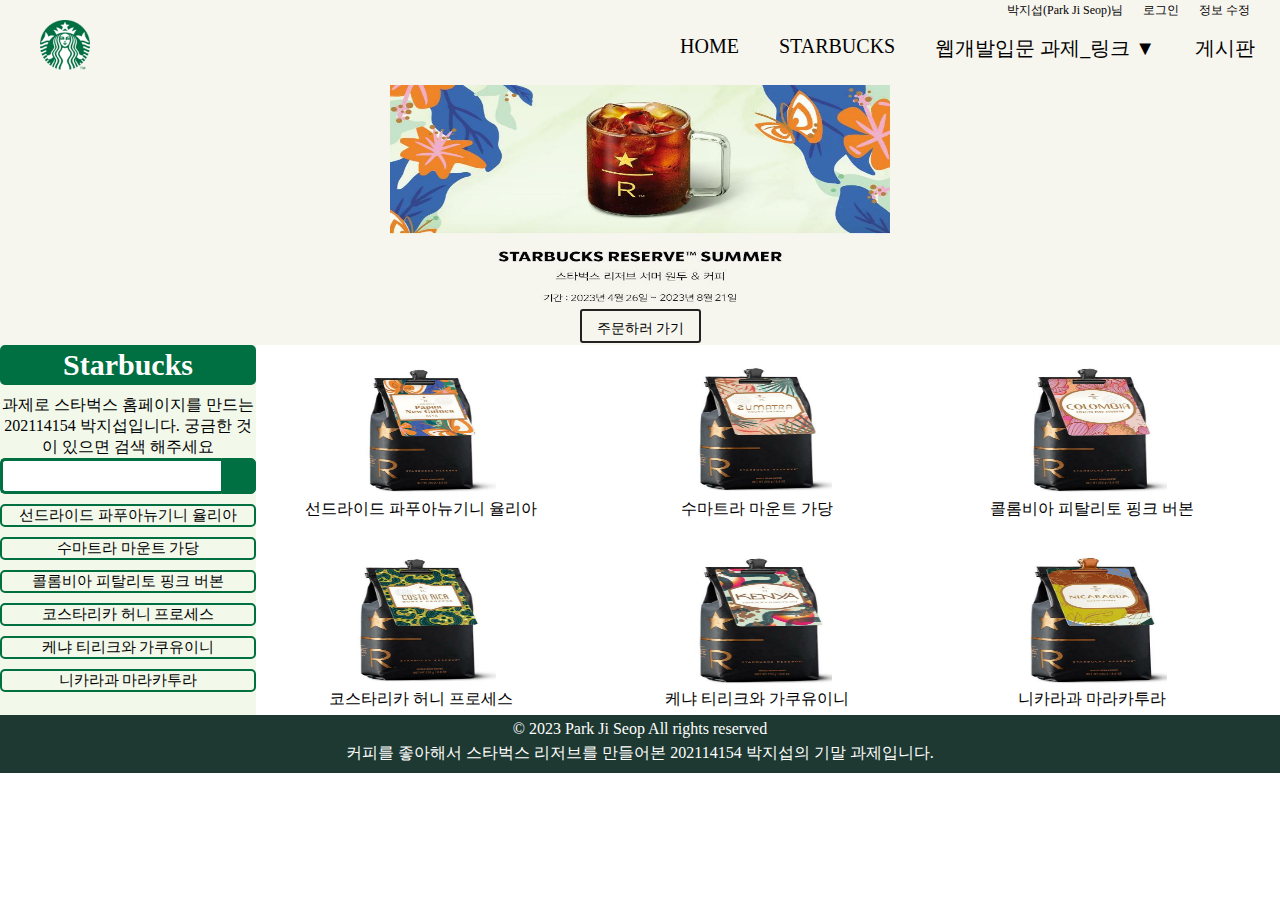
<file: finals/index.html>
<!DOCTYPE html>
<html lang="ko">
  <head>
    <meta charset="UTF-8">
    <meta name="viewport" content="width=device-width, initial-scale=1.0">
    <title>박지섭 과제</title>
    <link href="./css/style.css" rel="stylesheet" type="text/css">
    <link rel="stylesheet" href="https://use.fontawesome.com/releases/v5.15.4/css/all.css" integrity="sha384-DyZ88mC6Up2uqS4h/KRgHuoeGwBcD4Ng9SiP4dIRy0EXTlnuz47vAwmeGwVChigm" crossorigin="anonymous"/>
  </head>
  <body>
    <!-- 헤더 -->
    <header>
      <div class="container">
        <div class="container-inner">
          <a href="./index.html"><img class="head-logo" src="img/logo.png"></a>
            <nav class="head-menu-top">
              <ul class="top-btn">     
                <li><a href="#">박지섭(Park Ji Seop)님</a></li>
                <li><a href="./others/login.html" target="_blank">로그인</a></li>
                <li><a href="#">정보 수정</a></li>
              </ul>
            </nav>
        </div>
        <div class="container-sub">
          <nav class="head-menu-sub">
            <ul class="sub-btn">
              <li><a href="./index.html">Home</a></li>
              <li><a href="https://www.starbucks.co.kr/index.do" target="_blank">Starbucks</a></li>
              <li class="select"><a href="#">웹개발입문 과제_링크 <b>▼</b></a>
                <ul class="work_menu">
                  <li><a href="./others/3weekwork/proj1.html" target="_blank">1번</a></li>
                  <li><a href="./others/4weekwork/proj1.html" target="_blank">2번</a></li>
                  <li><a href="./others/5weekwork/proj1.html" target="_blank">3번</a></li>
                  <li><a href="./others/6weekwork/proj1.html" target="_blank">4번</a></li>
                  <li><a href="./others/9weekwork/proj9-3.html" target="_blank">5번</a></li>
                </ul>
              </li>
              <li><a href="#">게시판</a></li>
            </ul>
          </nav>
        </div>
      </div>
    </header>
    <div class="img-click">
      <div class="container">
        <ul class="image-btn">
          <img src="./img/Reserve.jpg" alt="리저브 주문서" class="reserve">
          <a href="./others/order.html" target="_blank" class="reserve-btn"> 주문하러 가기</a>
        </ul>
      </div>
    </div>
    <!-- 메인 : 사이드바 & 보드(리스트 창) -->
    <div class="main">
      <div class="container">
        <div class="aside">
          <h3 class="side-title"> Starbucks </h3>
            <p>과제로 스타벅스 홈페이지를 만드는 202114154 박지섭입니다. 궁금한 것이 있으면 검색 해주세요</p>
            <div class="search">
              <input type="text" class="searchTerm">
              <button type="submit" class="searchButton"><i class="fa fa-search"></i></button>
            </div>
          <div class="side-menu">
            <ul class="side-btn">
              <li><a href="#">선드라이드 파푸아뉴기니 율리아</a></li>
              <li><a href="#">수마트라 마운트 가당</a></li>
              <li><a href="#">콜롬비아 피탈리토 핑크 버본</a></li>
              <li><a href="#">코스타리카 허니 프로세스</a></li>
              <li><a href="#">케냐 티리크와 가쿠유이니</a></li>
              <li><a href="#">니카라과 마라카투라</a></li>
            </ul>
          </div>
        </div>
        <section class="board">
          <div class="container">
            <article class="items">
              <div class="card-img">
                  <img src="./img/선드라이드 파푸아뉴기니 율리아.jpg" alt="선드라이드 파푸아뉴기니 율리아" class="coffee">
              </div>
              <p class="coffee-name">선드라이드 파푸아뉴기니 율리아</p>
            </article>
            <article class="items">
              <div class="card-img">
                  <img src="./img/수마트라 마운트 가당.jpg" alt="수마트라 마운트 가당" class="coffee">
              </div>
              <p class="coffee-name">수마트라 마운트 가당</p>
            </article>
            <article class="items">
              <div class="card-img">
                  <img src="./img/콜롬비아 피탈리토 핑크 버본.jpg" alt="콜롬비아 피탈리토 핑크 버본" class="coffee">
              </div>
              <p class="coffee-name">콜롬비아 피탈리토 핑크 버본</p>
            </article>
            <article class="items">
              <div class="card-img">
                  <img src="./img/코스타리카 허니 프로세스.jpg" alt="코스타리카 허니 프로세스" class="coffee">
              </div>
              <p class="coffee-name">코스타리카 허니 프로세스</p>
            </article>
            <article class="items">
              <div class="card-img">
                  <img src="./img/케냐 티리크와 가쿠유이니.jpg" alt="케냐 티리크와 가쿠유이니" class="coffee">
              </div>
              <p class="coffee-name">케냐 티리크와 가쿠유이니</p>
            </article>
            <article class="items">
              <div class="card-img">
                  <img src="./img/니카라과 마라카투라.jpg" alt="니카라과 마라카투라" class="coffee">
              </div>
              <p class="coffee-name">니카라과 마라카투라</p>
            </article>
          </div>
        </section>
      </div>
    </div>
    <footer class="ft">
      <div class="container">
        <p>&copy; 2023 Park Ji Seop All rights reserved</p>
        <p>커피를 좋아해서 스타벅스 리저브를 만들어본 202114154 박지섭의 기말 과제입니다.</p>
      </div>
    </footer>
  </body>
</html>
</file>
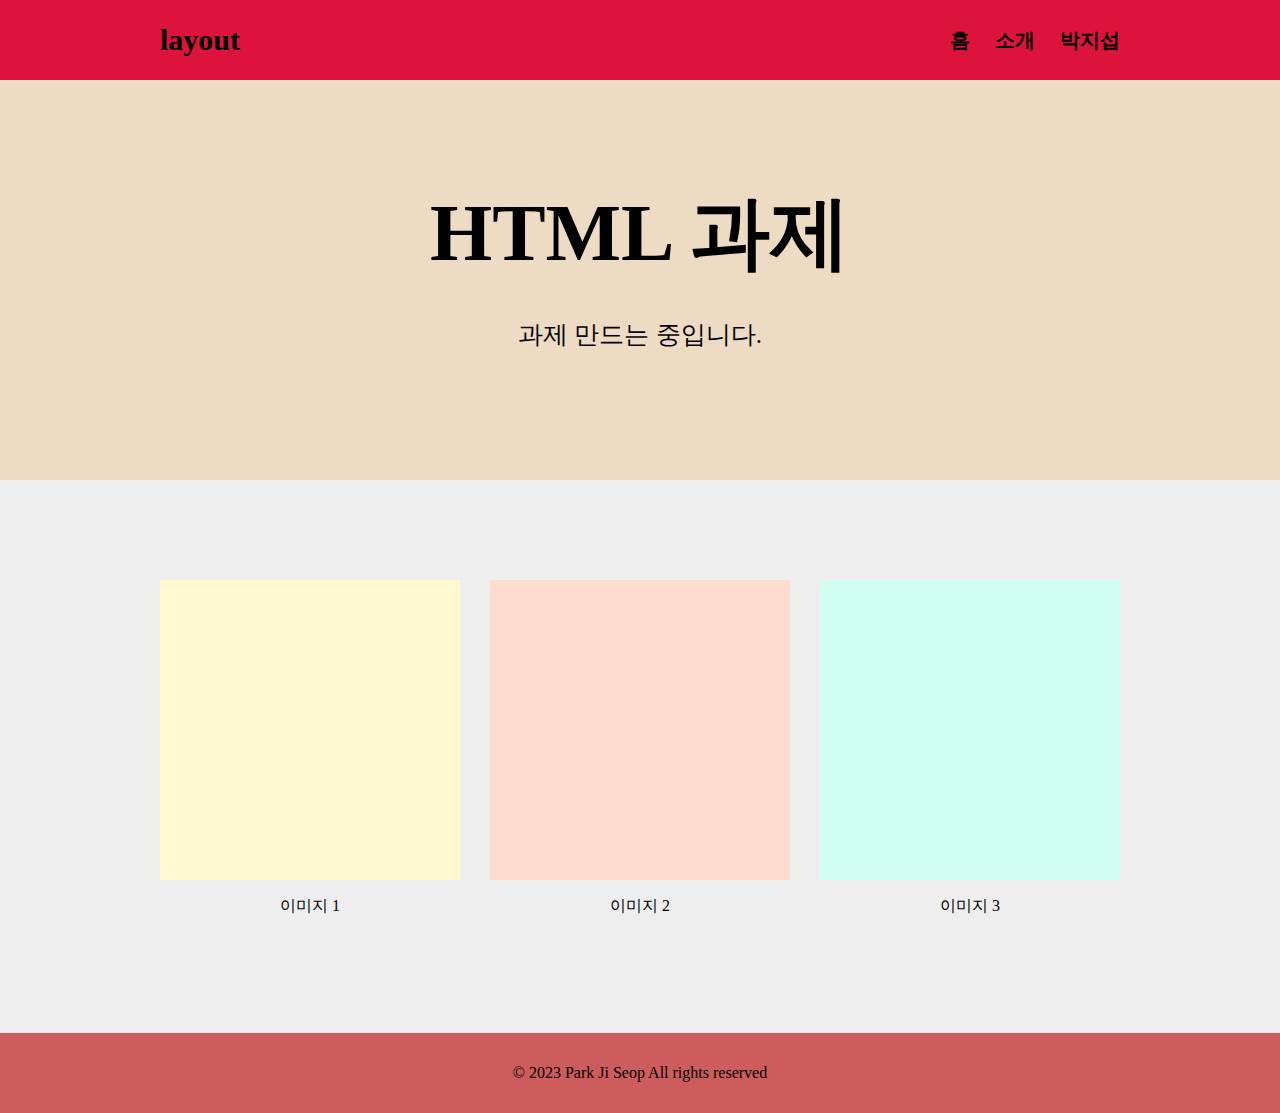
<file: Layout/index.html>
<!DOCTYPE html>
<html lang="ko">
  <head>
    <meta charset="UTF-8">
    <meta name="viewport" content="width=device-width, initial-scale=1.0">
    <title>박지섭 과제</title>
    <link href="./css/style.css" rel="stylesheet" type="text/css">
    <link rel="stylesheet" href="https://use.fontawesome.com/releases/v5.15.4/css/all.css" integrity="sha384-DyZ88mC6Up2uqS4h/KRgHuoeGwBcD4Ng9SiP4dIRy0EXTlnuz47vAwmeGwVChigm" crossorigin="anonymous"/>
  </head>
  <body>

    <nav>
      <div class="container">
        <h1 class="nav-logo"><a href="./index.html"><i class="fas fa-star"></i>layout</a></h1>
        <div class="nav-menu">
          <ul class="nav-btn">
            <li><a href="./index.html">홈</a></li>
            <li><a href="#">소개</a></li>
            <li><a href="#">박지섭</a></li>
          </ul>
        </div>
      </div>
    </nav>

    <header class="hd">
      <div class="container">
        <h2 class="hd-title"> HTML 과제 </h2>
        <p class="hd-content"> 과제 만드는 중입니다. </p>
      </div>
    </header>

    <section class="sec">
      <div class="container">
        <article class="proj">
          <div class="card-img">
              <img src="./img/무지 배경화면 노랑.jpg" alt="이미지1">
          </div>
          <p>이미지 1</p>
        </article>
        <article class="proj">
          <div class="card-img">
              <img src="./img/무지 배경화면 분홍.jpg" alt="이미지2">
          </div>
          <p>이미지 2</p>
        </article>
        <article class="proj">
          <div class="card-img">
              <img src="./img/무지 배경화면 초록.jpg" alt="이미지3">
          </div>
          <p>이미지 3</p>
        </article>
      </div>
    </section>

    <footer class="ft">
      <div class="container">
        <p>&copy; 2023 Park Ji Seop All rights reserved</p>
      </div>
    </footer>
  </body>
</html>
</file>
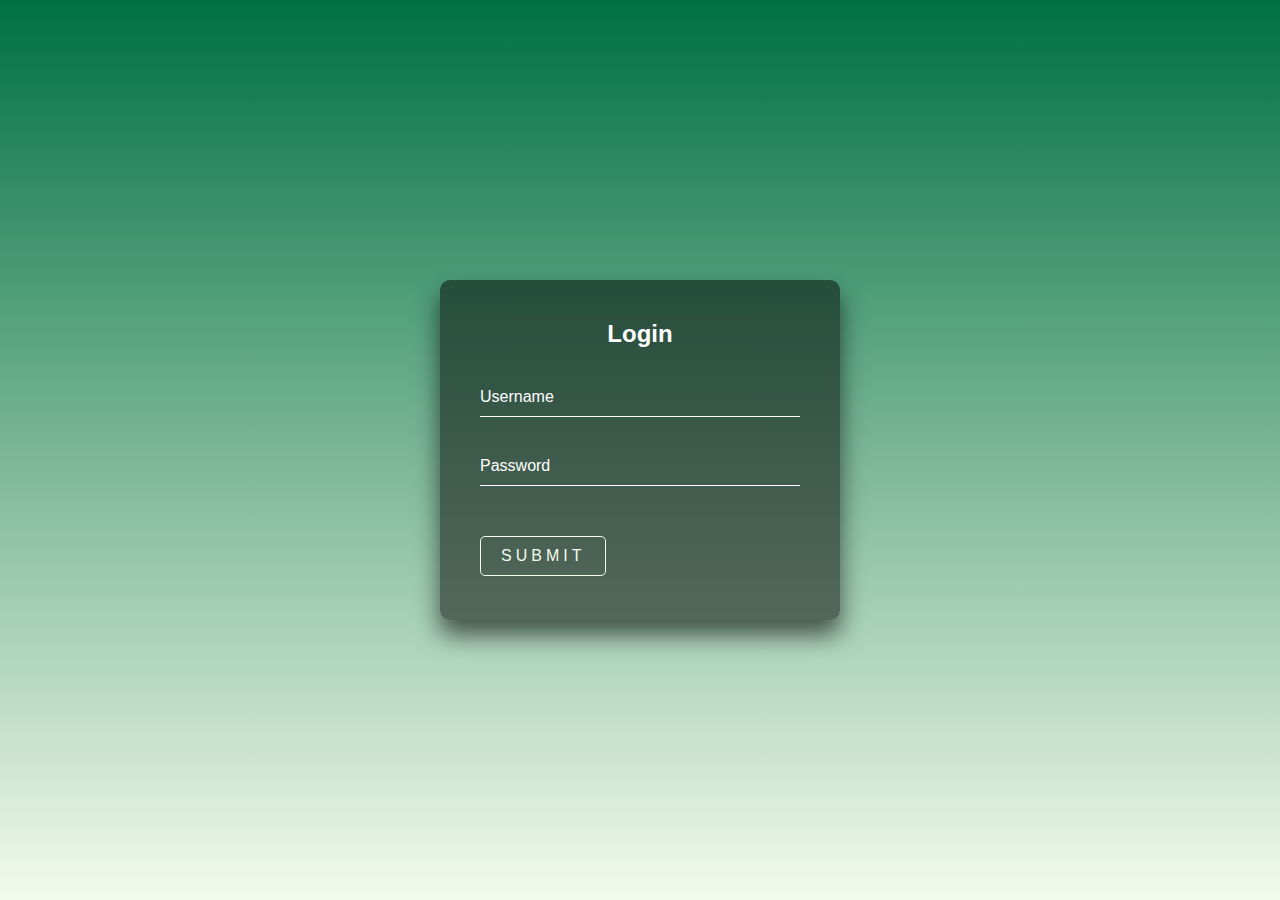
<file: finals/others/login.html>
<!DOCTYPE html>
<html lang="ko">
  <head>
    <meta charset="UTF-8">
    <meta name="viewport" content="width=device-width, initial-scale=1.0">
    <title>로그인</title>
    <link href="./login.css" rel="stylesheet" type="text/css">
    <link rel="stylesheet" href="https://use.fontawesome.com/releases/v5.15.4/css/all.css" integrity="sha384-DyZ88mC6Up2uqS4h/KRgHuoeGwBcD4Ng9SiP4dIRy0EXTlnuz47vAwmeGwVChigm" crossorigin="anonymous"/>
  </head>
  <body>
    <div class="login-box">
        <h2>Login</h2>
        <form>
          <div class="user-box">
            <input type="text" name="" required="">
            <label>Username</label>
          </div>
          <div class="user-box">
            <input type="password" name="" required="">
            <label>Password</label>
          </div>
          <a href="#">
            Submit
          </a>
        </form>
      </div>

  </body>
</html>
</file>
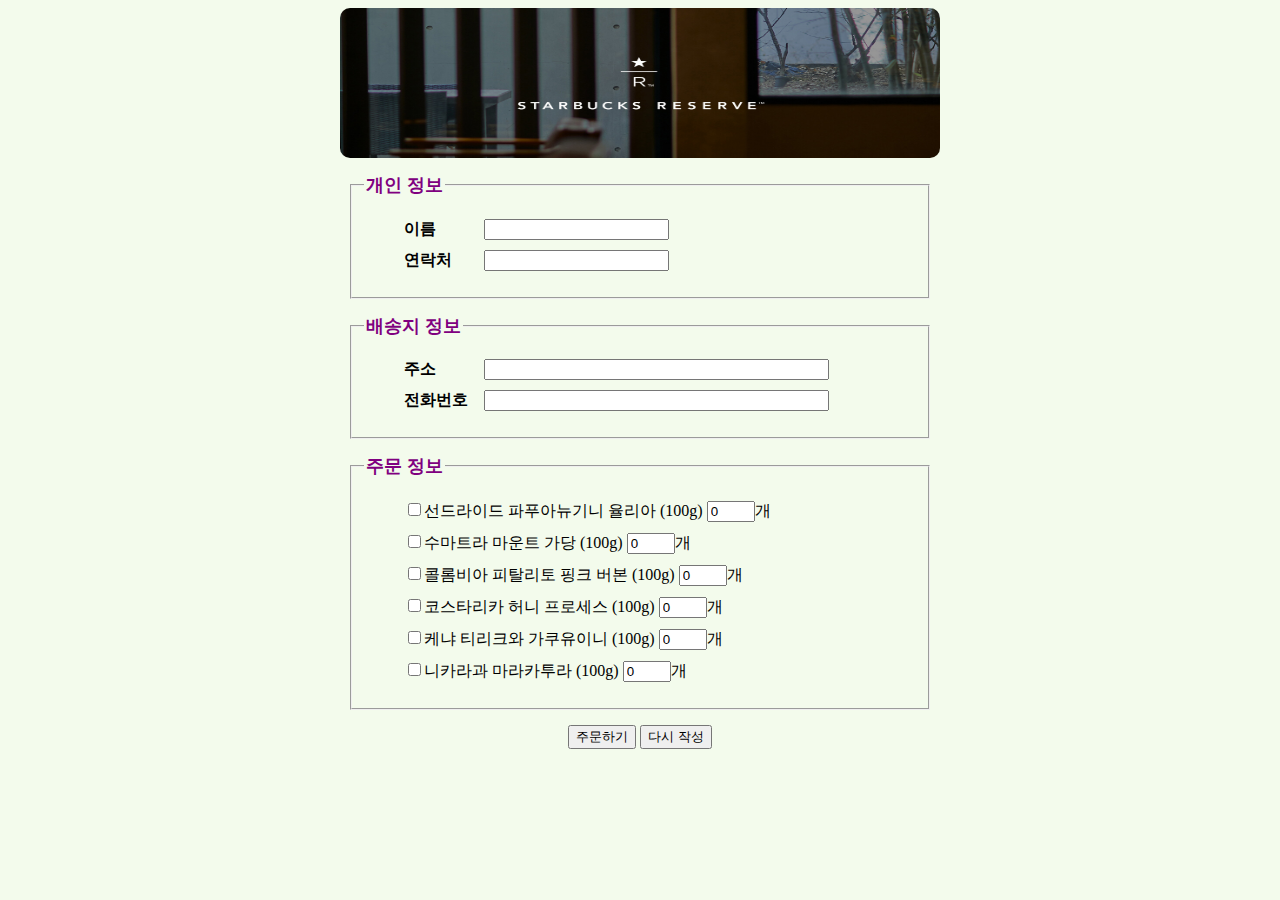
<file: finals/others/order.html>
<!doctype html>
<html lang="ko">
<head>
	<meta charset="utf-8">
	<title> 주문서 작성하기</title>
    <link href="./order.css" rel="stylesheet" type="text/css">
</head>
<body>
	<div class="container">
        <div class="box">
            <img id="reserve" src="리저브.jpg" alt="리저브">
        </div>
		<form>
			<fieldset>
				<legend>개인 정보</legend>
				<ul>
					<li>
						<label for="uname" class="title">이름</label>
						<input type="text" id="uname" required>
					</li>
					<li>
						<label for="tel1" class="title">연락처</label>
						<input type="tel" id="tel1">
					</li>
				</ul>
			</fieldset>
			<fieldset>
				<legend>배송지 정보</legend>
				<ul>
					<li>
						<label for="addr" class="title">주소</label>
						<input type="text" size="40" id="addr" required>
					</li>
					<li>
						<label for="tel2" class="title">전화번호</label>
						<input type="tel" size="40" id="tel2" required>
					</li>
				</ul>
			</fieldset>
			<fieldset>
				<legend>주문 정보</legend>
				<ul>
					<li>
						<label><input type="checkbox">선드라이드 파푸아뉴기니 율리아 (100g) </label>
						<label><input type="number" value="0" min="0" max="5">개 </label>
					</li>
					<li>
						<label><input type="checkbox">수마트라 마운트 가당 (100g) </label>
						<label><input type="number" value="0" min="0" max="5">개 </label>
					</li>
					<li>
						<label><input type="checkbox">콜롬비아 피탈리토 핑크 버본 (100g) </label>
						<label><input type="number" value="0" min="0" max="5">개 </label>
					</li>
                    <li>
						<label><input type="checkbox">코스타리카 허니 프로세스 (100g) </label>
						<label><input type="number" value="0" min="0" max="5">개 </label>
					</li>
                    <li>
						<label><input type="checkbox">케냐 티리크와 가쿠유이니 (100g) </label>
						<label><input type="number" value="0" min="0" max="5">개 </label>
					</li>
                    <li>
						<label><input type="checkbox">니카라과 마라카투라 (100g) </label>
						<label><input type="number" value="0" min="0" max="5">개 </label>
					</li>
				</ul>
			</fieldset>
			<div class="centered">
				<input type="submit" value="주문하기">
				<input type="reset" value="다시 작성">
			</div>
		</form>
	</div>
</body>
</html>
</file>
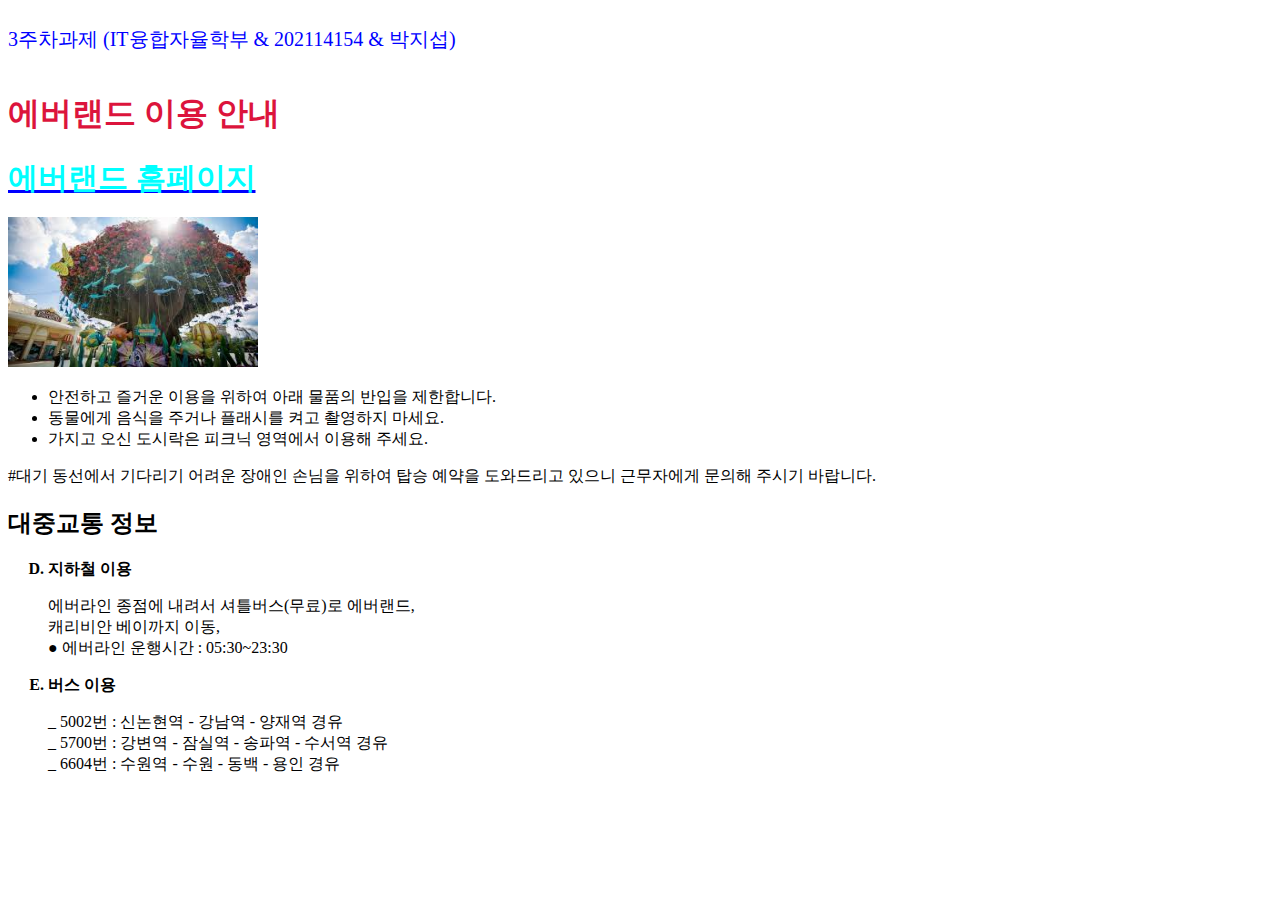
<file: finals/others/3weekwork/proj1.html>
<!DOCTYPE html>

<html>

<head>
    <meta charset="utf-8">
    <title>환상의 나라 에버랜드로 오세요!</title>
    <style>
        div{color: blue; font-weight: 500; font-size: 20px;}
        h1{color:crimson}
        a{text-decoration-color: blue;}
    </style>
</head>
<body>
    <br><div>3주차과제 (IT융합자율학부 & 202114154 & 박지섭)</div><br>
    <h1>에버랜드 이용 안내</h1>
    <a href="https://www.everland.com/web/everland/main.html"
       style="color: aqua; font-size: 30px; font-weight: bolder;">
       에버랜드 홈페이지</a><br><br>
    <a href="proj2.html">
        <img src="everland.jpg" width="250" height="150">
    </a> 
    <ul type="disk">
        <li>안전하고 즐거운 이용을 위하여 아래 물품의 반입을 제한합니다.</li>
        <li>동물에게 음식을 주거나 플래시를 켜고 촬영하지 마세요.</li>
        <li>가지고 오신 도시락은 피크닉 영역에서 이용해 주세요.</li>
    </ul>

    <p>#대기 동선에서 기다리기 어려운 장애인 손님을 위하여 탑승 예약을 도와드리고 있으니 근무자에게 문의해 주시기 바랍니다.</p>
    <h2>대중교통 정보</h2>
    <ol type="A" start="4"> 
        <li style="font-weight: 600;">지하철 이용</li>
    </ol>
    <ul>
        <li style="list-style-type: none;">에버라인 종점에 내려서 셔틀버스(무료)로 에버랜드,<br>
        캐리비안 베이까지 이동,</li>
        <li style="list-style-type: none;">&#9679; 에버라인 운행시간 : 05:30~23:30</li>
    </ul>

    <ol type="A" start="5"> 
        <li style="font-weight: 600;">버스 이용</li>
    </ol>
    <ul>
        <li style="list-style-type: none;">&#95; 5002번 : 신논현역 - 강남역 - 양재역 경유</li>
        <li style="list-style-type: none;">&#95; 5700번 : 강변역 - 잠실역 - 송파역 - 수서역 경유</li>
        <li style="list-style-type: none;">&#95; 6604번 : 수원역 - 수원 - 동백 - 용인 경유</li>
    </ul>
    
</body>
</html>
</file>
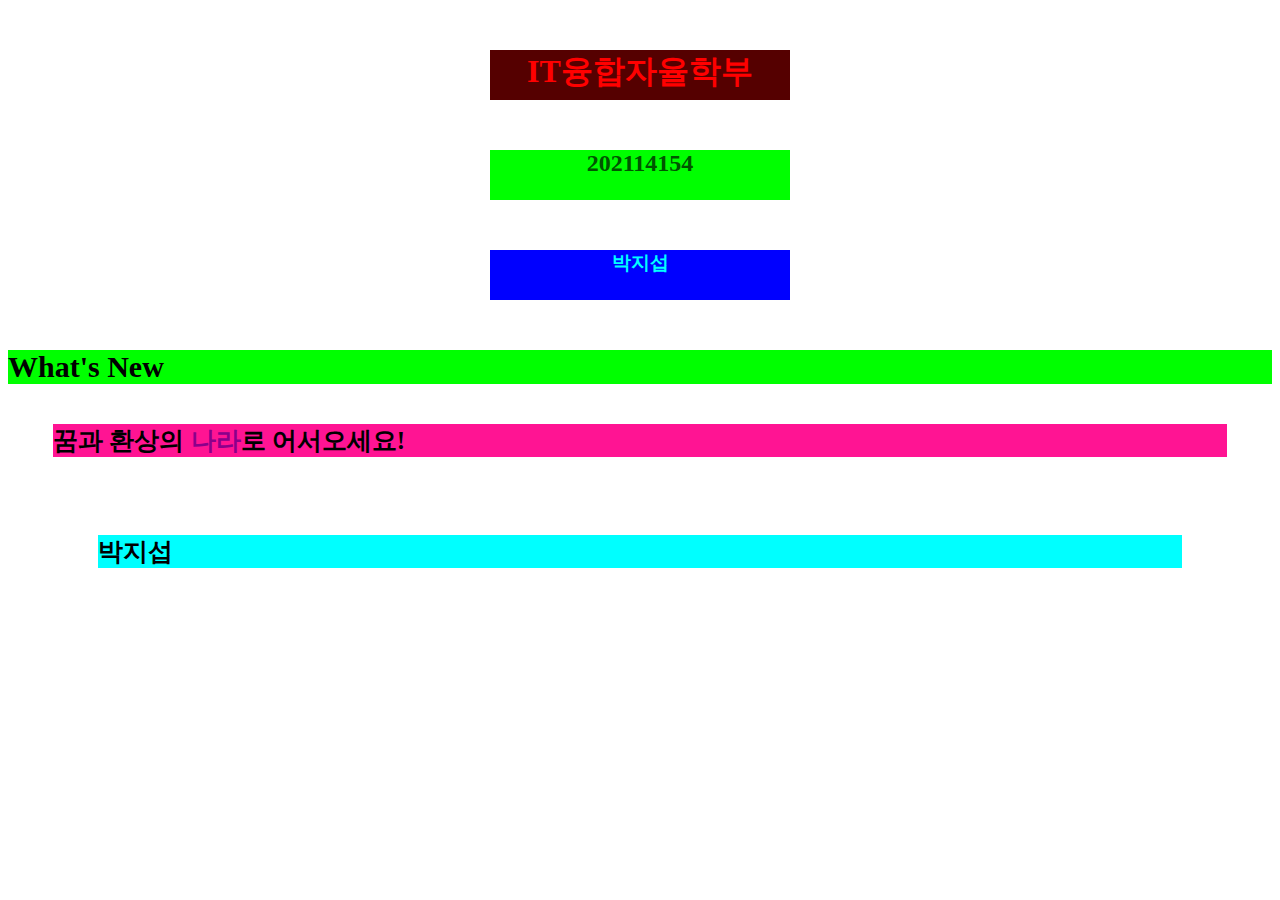
<file: finals/others/3weekwork/proj2.html>
<!DOCTYPE html>
<html>
    <head>
    <meta charset="utf-8">
    <style>
        h1{color: red; background-color: #550000; width: 300px; height: 50px;
           text-align: center; margin:50px auto;}
        h2{color: #005500; background-color: #00ff00; width: 300px; height: 50px;
           text-align: center; margin:50px auto;}
        h3{color: aqua; background-color: #0000FF; width: 300px; height: 50px;
           text-align: center; margin:50px auto;
        }
        h4{font-size: 30px; background-color: #00ff00;}
        h5{font-size: 25px; margin: 30px auto; margin-left: 45px; margin-right: 45px;}
        h6{font-size: 25px; margin: 30px auto; margin-left: 90px; margin-right: 90px;}

    </style>
    </head>
    <body>
        <h1>IT융합자율학부</h1>
        <h2>202114154</h2>
        <h3>박지섭</h3>
        <h4>What's New</h4>
        <h5 style="background-color: rgb(255, 20, 147);">꿈과 환상의 <span style="color: darkmagenta;">나라</span>로 어서오세요!</h5><br>
        <h6 style="background-color: #00ffff;">박지섭</h6> 
        
    </body>
</html>
</file>
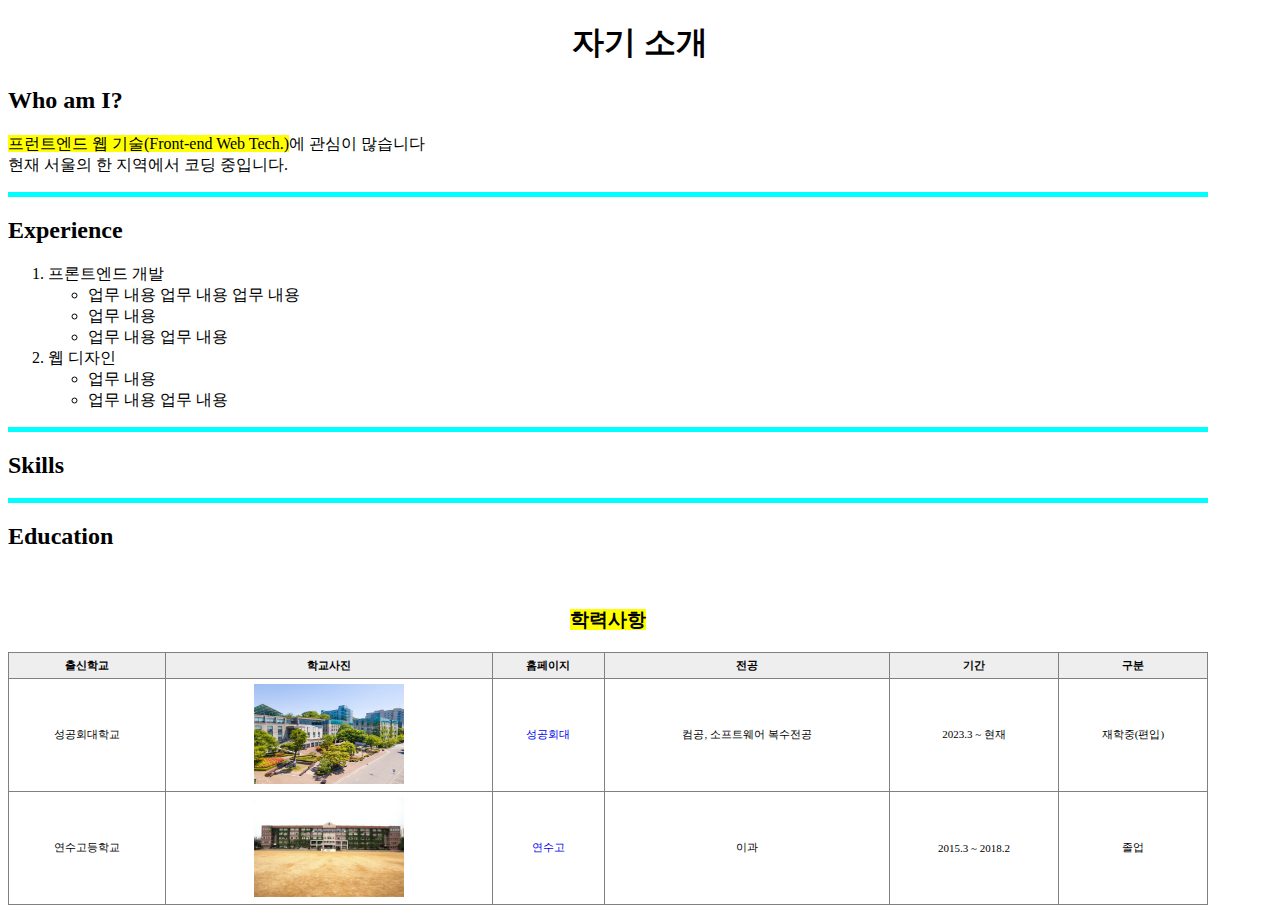
<file: finals/others/4weekwork/proj1.html>
<!doctype html>
<html lang="ko">
<head>
	<title>자기소개</title>
	<meta charset="utf-8">
    <!--<link rel="stylesheet" href="css/style.css">-->
    <style>
        span{
            background-color: yellow;
        }
        h1{
            text-align: center;
        }
        table {
            width: 1200px;  /* 표의 너비 */
            border: 1px solid #eeeeee;/* 1픽셀짜리 표 테두리 */
            border-collapse: collapse; /* 중복되는 표와 셀의 테두리를 한 줄로 표시 */
        }
        thead {
            background:#eeeeee;  /* 제목 행의 배경 색 */
        }
        th, td {
            border:1px solid gray; /* 1픽셀짜리 셀 테두리 */
            padding: 5px;  /* 셀 테두리와 셀 내용 사이의 여백(패딩) */
            font-size: 11px;  /* 셀의 글자 크기 */
            text-align:center;
        }
        a{
            text-decoration:none;
        }
       /* 주석문 */
        hr
        {
            width: 1200px;
            height: 5px; 
            background-color: aqua;
            margin-left: 0;
            border: 5px;
        }
    </style>
</head>

<body>
  <header>
    <h1>자기 소개</h1>
    <h2>Who am I?</h2>
    <p><span>프런트엔드 웹 기술(Front-end Web Tech.)</span>에 관심이 많습니다<br>
    현재 서울의 한 지역에서 코딩 중입니다.</p>
    <hr>
    <h2>Experience</h2>
    <ol>
        <li>프론트엔드 개발
            <ul>
                <li>업무 내용 업무 내용 업무 내용</li>
                <li>업무 내용</li>
                <li>업무 내용 업무 내용</li>
            </ul>
        </li>
        <li>웹 디자인
            <ul>
                <li>업무 내용</li>
                <li>업무 내용 업무 내용</li>
            </ul>
        </li>
    </ol>
    <hr><h2>Skills</h2><hr>
  </header>
  <section>
    <h2>Education</h2><br>
    <table>
        <caption><h3><span>학력사항</span></h3></caption>
        <thead>
            <tr>
                <th>출신학교</th>
                <th>학교사진</th>
                <th>홈페이지</th>
                <th>전공</th>
                <th>기간</th>
                <th>구분</th>
            </tr>
        </thead>
        <tbody>
            <tr>
                <td>성공회대학교</td>
                <td><a href="https:/www.skhu.ac.kr/"><img src="./성공회대학교 사진.jpg" width="150px" height="100px" alt="성공회대"></a></td>
                <td><a href="https:/www.skhu.ac.kr/">성공회대</a></td>
                <td>컴공, 소프트웨어 복수전공</td>
                <td>2023.3 ~ 현재</td>
                <td>재학중(편입)</td>
            </tr>
            <tr>
                <td>연수고등학교</td>
                <td><a href="http://yeonsu-h.icehs.kr"><img src="./연수고등학교 사진.jpg" width="150px" height="100px" alt="연수고"></a></td>
                <td><a href="http://yeonsu-h.icehs.kr">연수고</a></td>
                <td>이과</td>
                <td>2015.3 ~ 2018.2</td>
                <td>졸업</td>
            </tr>
        </tbody>
    </table>
  </section>
</body>
</html>
</file>
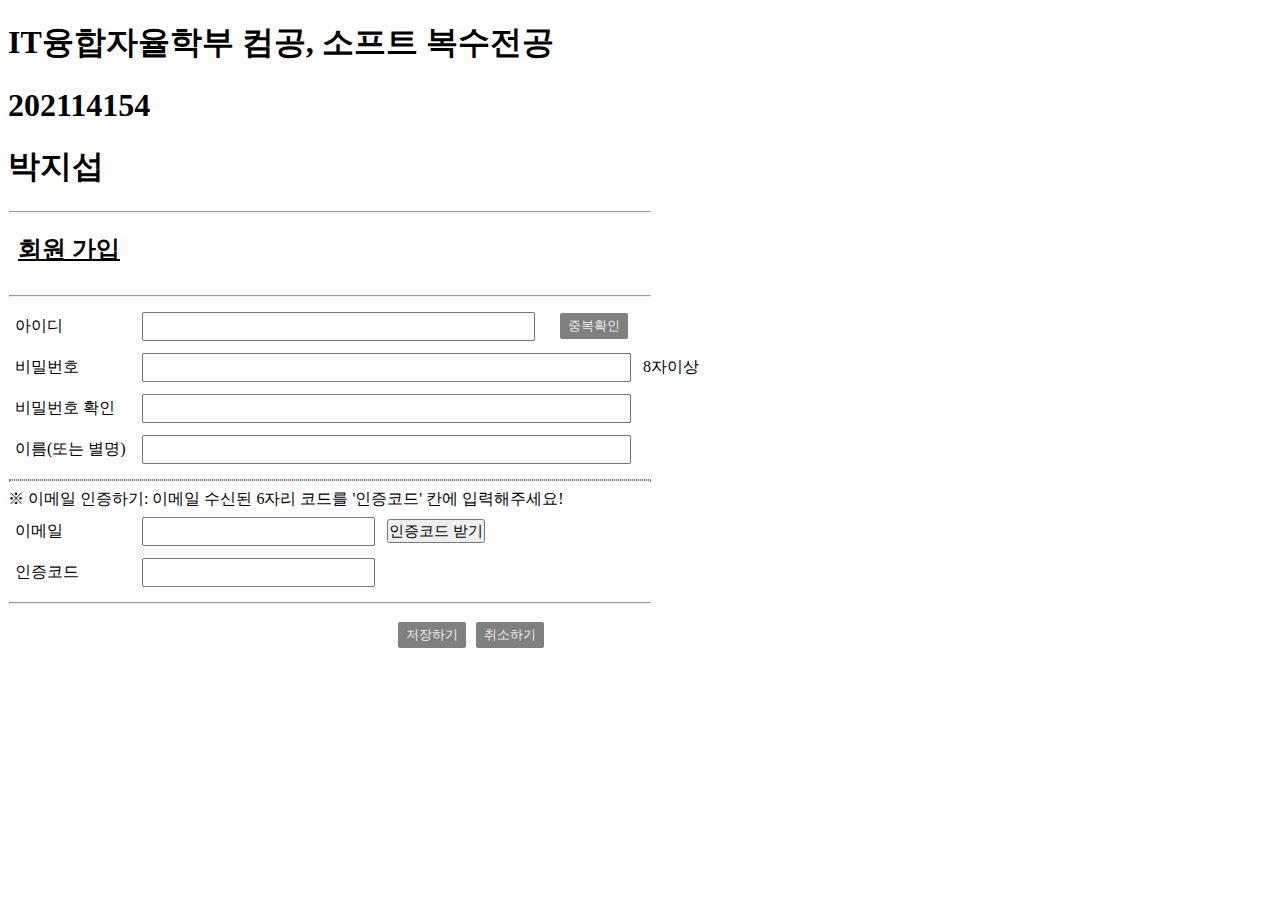
<file: finals/others/5weekwork/proj1.html>
<!doctype html>
<html lang="ko">
<head>
	<title>웹폼_박지섭</title>
	<meta charset="utf-8">
    <link rel="stylesheet" href="css/style.css">
</head>

<body>
<h1>IT융합자율학부 컴공, 소프트 복수전공</h1>
<h1>202114154</h1>
<h1>박지섭</h1><hr id="hr1">

<h2>회원 가입</h2><hr id="hr1">
<form>
<table>
	<colgroup><col style="width: 125px;"><col><col><col><col><col><col></colgroup>
	<tr>
		<td>아이디</td><td colspan="4"><input type="text" size="46"></td><td><button id="button1" type="button">중복확인</button></td><td></td>
	</tr>
	<tr>
		<td>비밀번호</td><td colspan="5"><input type="password" size="58"></td><td>8자이상</td>
	</tr>
	<tr>
		<td>비밀번호 확인</td><td colspan="5"><input type="password" size="58"></td><td></td>
	</tr>
	<tr>
		<td>이름(또는 별명)</td><td colspan="5"><input type="text" size="58"></td><td></td>
	</tr>
</table><hr id="hr2">	
<figure>
	<figcaption>※ 이메일 인증하기: 이메일 수신된 6자리 코드를 '인증코드' 칸에 입력해주세요!</figcaption>
	<table>
		<colgroup><col style="width: 125px;"><col><col><col></colgroup>
	  <tr>
		<td>이메일</td><td colspan="2"><input type="email" size="26"></td><td><input id="button0" type="button" value="인증코드 받기"></td>
	  </tr>
	  <tr>
		<td>인증코드</td><td colspan="2"><input type="text" size="26"></td><td></td>
	  </tr>
	</table>
</figure><hr id="hr1">
<div><button id="button2" type="submit">저장하기</button><button id="button2" type="reset">취소하기</button></div>

</form>

</body>
</html>
</file>
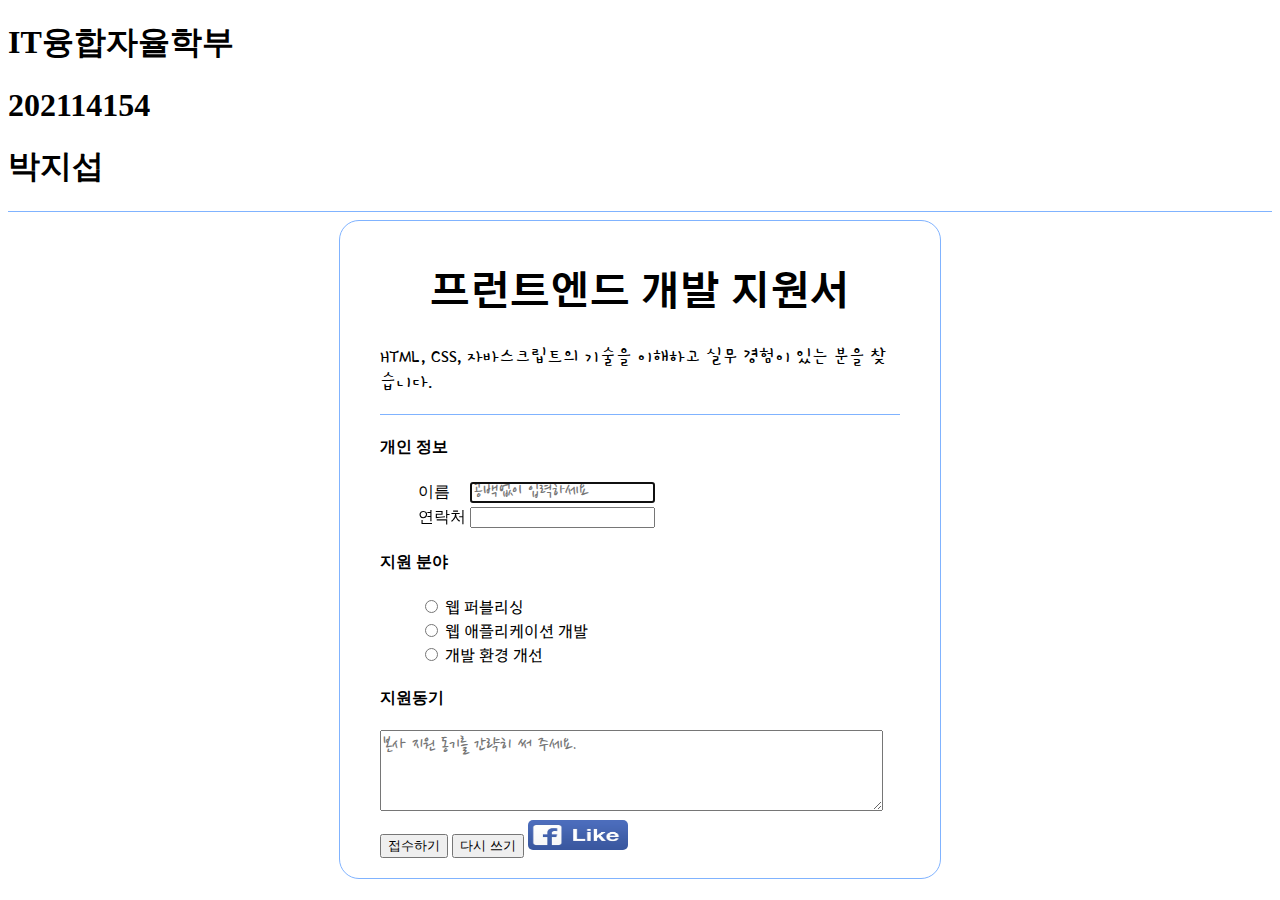
<file: finals/others/6weekwork/proj1.html>
<!doctype html>
<html lang="ko">
<head>
	<title>웹폼_박지섭</title>
	<meta charset="utf-8">
	<link href="css/style.css" type="text/css" rel="stylesheet">	
</head>

<body>
	<h1>IT융합자율학부</h1>
	<h1>202114154</h1>
	<h1>박지섭</h1>
	<hr>   

	<div id= "box">
		<h1 id="application">프런트엔드 개발 지원서</h1>
		<p>HTML, CSS, 자바스크립트의 기술을 이해하고 실무 경험이 있는 분을 찾습니다.</p>
		<hr>
		<form>
			<h4>개인 정보</h4>
			<table id="Privacy">
				<!--1번 열 즉 이름,연락처 부분에 너비를 50px 를 주고, 입력하는 부분인 2번 열은 너비를 120px 를 줬습니다.-->
				<colgroup><col style="width: 50px;"><col style="width: 120px;"></colgroup>
				<tr><td><label for="P_name"> 이름 </label></td><td><input type="text" id="P_name" autofocus placeholder="공백없이 입력하세요"></td></tr>
				<tr><td><label for="P_tel"> 연락처 </label></td><td><input type="tel" id="P_tel" ></td></tr>
			</table>
			<h4>지원 분야</h4>
			<div id="jobs">
				<input type="radio" name="jobs"> 웹 퍼블리싱 <br>
				<input type="radio" name="jobs"> 웹 애플리케이션 개발 <br>
				<input type="radio" name="jobs"> 개발 환경 개선
			</div>
			<h4>지원동기</h4>
			<label>
				<textarea cols="60" rows="5" placeholder="본사 지원 동기를 간략히 써 주세요."></textarea>
			</label>
			<div>
				<input type="submit" value="접수하기"> <input type="reset" value="다시 쓰기">
				<!--이미지 버튼을 추가해서 너비 100px 높이 30px 이미지 버튼을 10px 만큼 내려오게 하고 테두리를 둥글게 해줬습니다.
				다만 이미지 버튼을 왼쪽과 같이 맞춰보고싶었는데 그건 실패했습니다..-->
				<input type="image" src="img/image1.jpg" style="width: 100px; height: 30px; margin-top: 5px; border-radius: 5px;">
			</div>
		</form>
	</div>
</body>
</html>
</file>
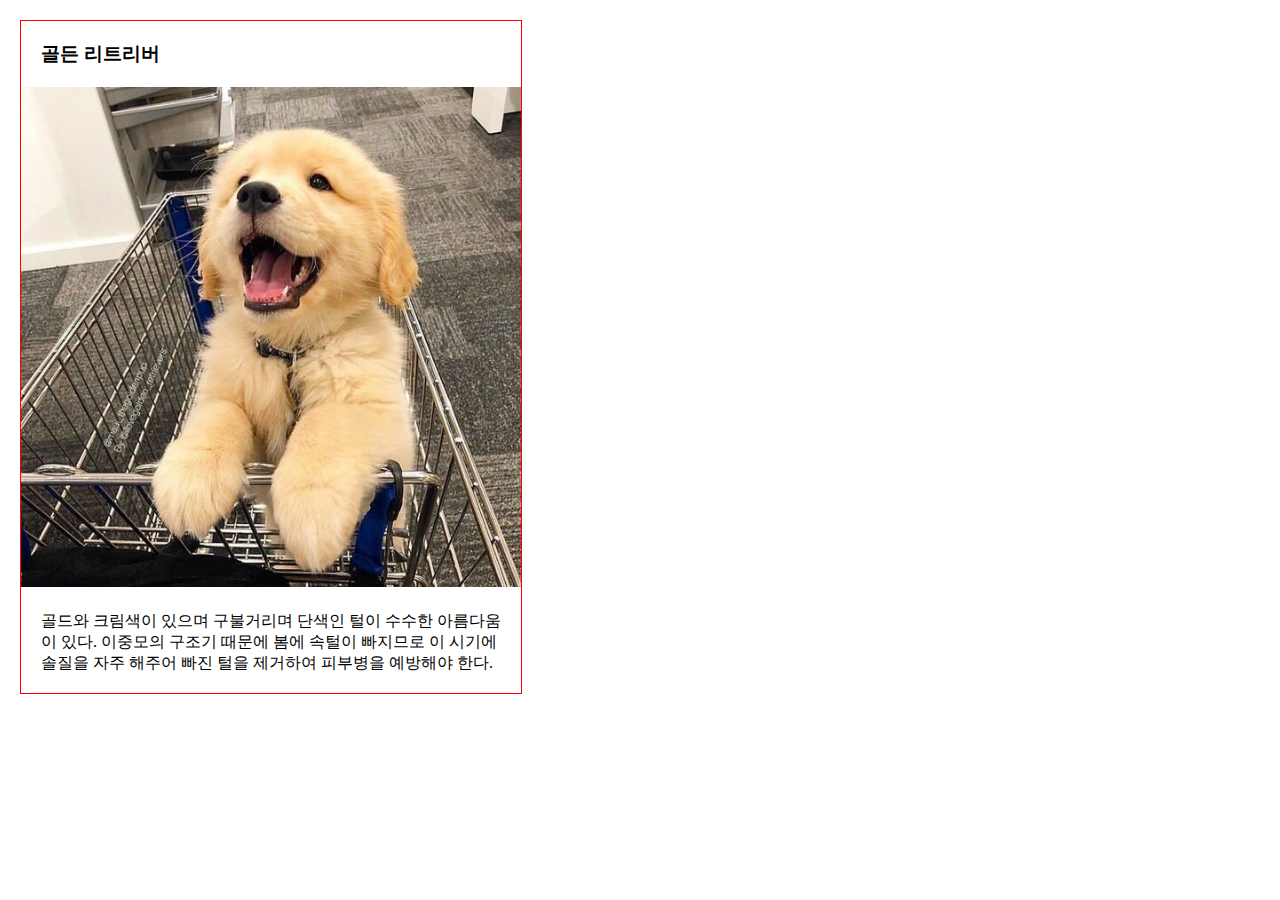
<file: finals/others/9weekwork/proj9-1.html>
<!DOCTYPE html>
<html>
<head>
<meta charset="utf-8">
<title>박지섭_과제1</title>
<style>
*{								/* 전체 선택자 */
	margin: 0;					/* 마진 초기화 */
	padding: 0;					/* 패딩 초기화 */
}
h3 {							/* 태그 선택자 */
	padding: 20px;				/* 패딩 */
}
div {							/* 태그 선택자 */
	width: 500px;				/* 너비 */
	border: solid 1px red;	   /* 경계선 */
	margin: 20px 0 0 20px;      /* 마진 */
}
p {								/* 태그 선택자 */
	padding: 20px;			    /* 패딩 */
	line-height: 130%;          /* 줄 간격 */
}
</style>
</head>
<body>
	<div>
		<h3>골든 리트리버</h3>
		<img src="./img/골든리트리버.jpg" width="500px" height="500px" alt="골든 리트리버">
		<p>골드와 크림색이 있으며 구불거리며 단색인 털이 수수한 아름다움이 있다. 이중모의 구조기 때문에 봄에 속털이 빠지므로 이 시기에 솔질을 자주 해주어 빠진 털을 제거하여 피부병을 예방해야 한다.</p>
	</div>
</body>
</html>
</file>
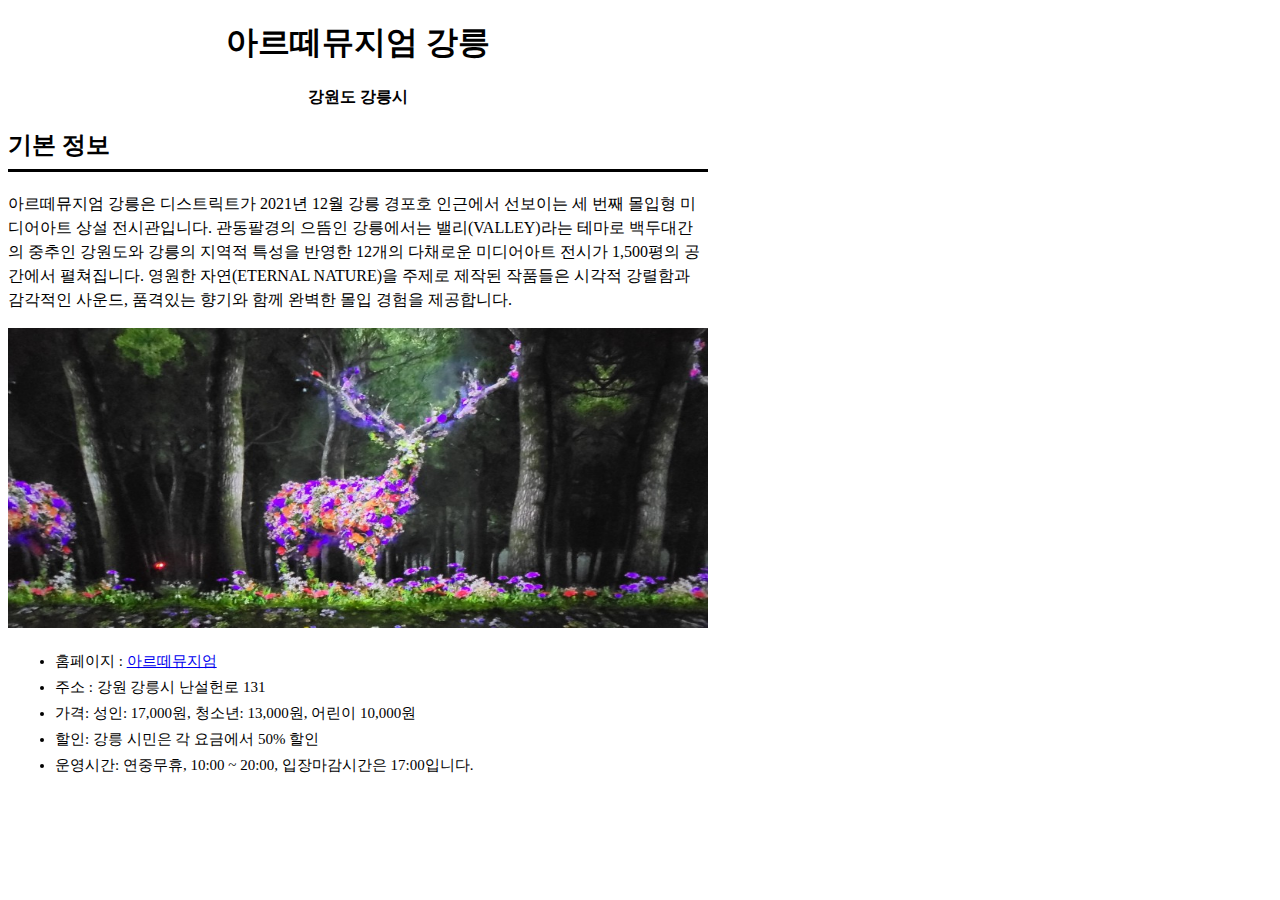
<file: finals/others/9weekwork/proj9-2.html>
<!DOCTYPE html>
<html>
<head>
<meta charset="utf-8">
<title>박지섭_과제2</title>
<style>
img, p, h1, h4, h2 {				  /* 그룹 선택자 */
	width: 700px;					  /* 너비 */
}
h1, h4 {							  /* 그룹 선택자 */
	text-align: center;  			  /* 텍스트 정렬 */   
}
h2 {								  /* 태그 선택자 */
	border-bottom: solid 3px black; /* 하단 경계선 */          
	padding-bottom: 8px;			  /* 하단 패딩 */  
}
p {									  /* 태그 선택자 */
	line-height: 150%; 		          /* 줄 간격 */
}
ul {								  /* 태그 선택자 */
	font-size: 18px;				  /* 글자 크기 */
	margin-top: 20px;				  /* 상단 마진 */
}
li {								  /* 태그 선택자 */
	margin: 7px;                 	  /* 마진 */
	font-size: 15px;				  /* 글자 크기 */
}
</style>
</head>
<body>

	<h1>아르떼뮤지엄 강릉</h1>
	<h4>강원도 강릉시</h4>

	<h2>기본 정보</h2>
	<p>아르떼뮤지엄 강릉은 디스트릭트가 2021년 12월 강릉 경포호 인근에서 선보이는 세 번째 몰입형 미디어아트 상설 전시관입니다. 
	관동팔경의 으뜸인 강릉에서는 밸리(VALLEY)라는 테마로 백두대간의 중추인 강원도와 강릉의 지역적 특성을 반영한 12개의 
	다채로운 미디어아트 전시가 1,500평의 공간에서 펼쳐집니다. 영원한 자연(ETERNAL NATURE)을 주제로 제작된 작품들은
	시각적 강렬함과 감각적인 사운드, 품격있는 향기와 함께 완벽한 몰입 경험을 제공합니다.</p>
	<img src="./img/아르떼뮤지엄.jpg" alt="아르떼뮤지엄" width="700px" height="300px">
	<ul>
		<li>홈페이지 : <a href="https://artemuseum.com/" target="_blank">아르떼뮤지엄</a></li>
		<li>주소 : 강원 강릉시 난설헌로 131</li>
		<li>가격: 성인: 17,000원, 청소년: 13,000원, 어린이 10,000원</li>
		<li>할인: 강릉 시민은 각 요금에서 50% 할인</li>
		<li>운영시간: 연중무휴, 10:00 ~ 20:00, 입장마감시간은 17:00입니다.</li>
	</ul>
	
</body>
</html>
</file>
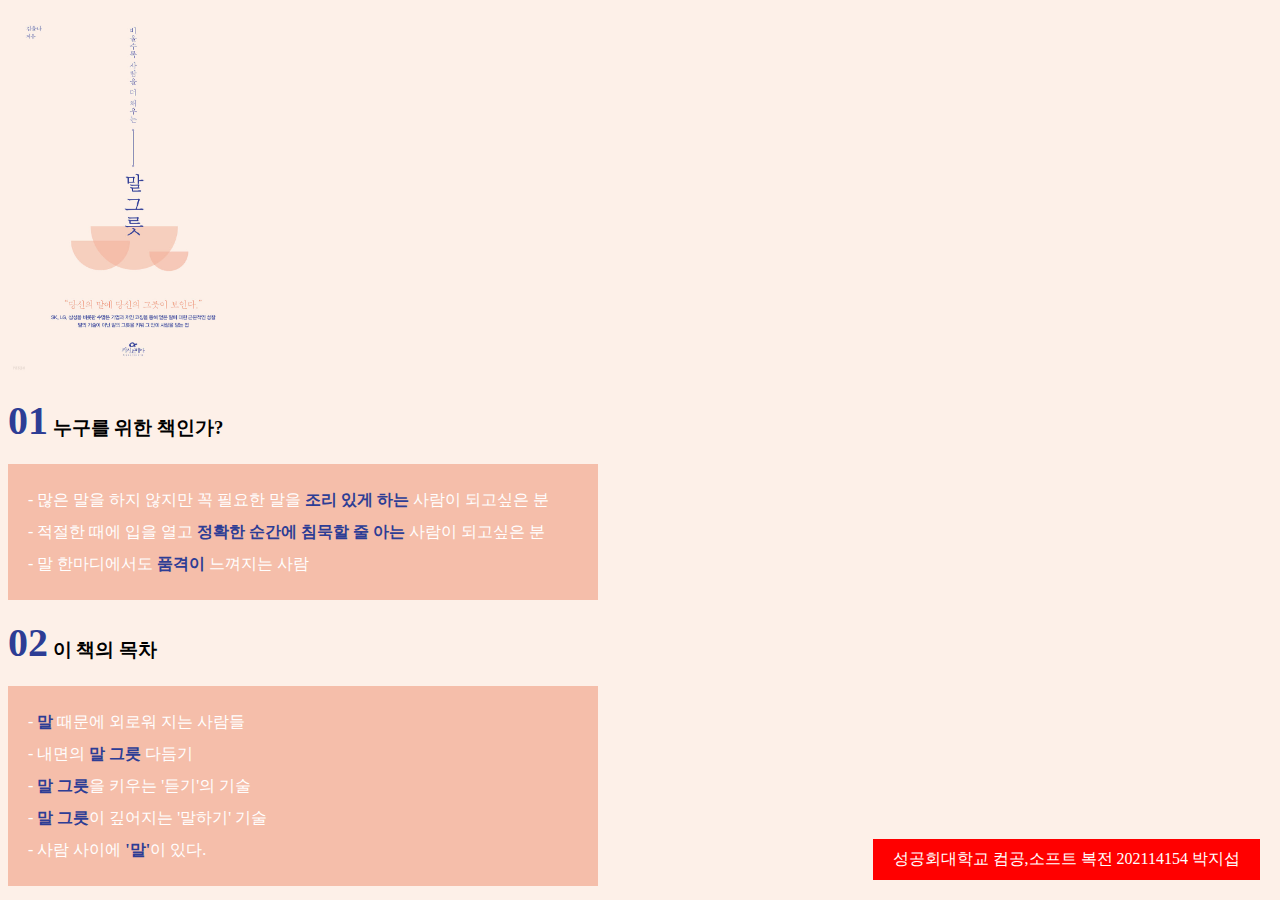
<file: finals/others/9weekwork/proj9-3.html>
<!DOCTYPE html>
<html>
<head>
<meta charset="utf-8">
<title>박지섭_과제3</title>
<style>
*{                                      /* 태크 선택자 : 전체 페이지 선택 */
    background-color: #fdf0e8;        /* 배경 색상 */
}
img{                                    /* 태그 선택자 */
    width: 250px;                       /* 너비 */
}
.fontcolor{                             /* 클래스 선택자 */
    color: #2d3d95;                   /* 글자 색상 */
    font-size: 40px;                    /* 글자 크기 */
}
#main div{                              /* 하위 선택자 */
    width: 550px;                       /* 너비 */
    background-color: #f5beaa;        /* 배경 색상 */
    color: white;                     /* 글자 색상 : 흰색 */
    padding: 20px;                      /* 패딩 */
    line-height: 200%;                  /* 줄 간격 */
}
#main div{                              /* 하위 선택자 */
    margin-top:20px;                    /* 상단 마진 */
}
.fontcolor_bold{                        /* 클래스 선택자 */
    color: #2d3d95;                   /* 글자 색상 */
    background-color: #f5beaa;        /* 배경 색상 */
    font-weight: bold;                  /* 글자 굵기 */
}
#homework{                              /* ID 선택자 */
    position: fixed;                    /* 고정 위치시킵니다 */
    bottom: 20px;                       /* 바닥에서 20px에 위치시킵니다 */
    right: 20px;                        /* 오른쪽에서 20px 왼쪽으로 위치 시킵니다 */
    background-color: red;            /* 배경 색상: 빨강 */
    padding:10px 20px;                  /* 패딩 */
    color: white;                     /* 글자 색상 : 흰색 */
}
</style>
</head>
<body>
    <div id="main">
        <img src="./img/말그릇.jpg" alt="말그릇 표지">
        <h3><span class="fontcolor">01</span> 누구를 위한 책인가?</h3>
        <div>
            - 많은 말을 하지 않지만 꼭 필요한 말을 <span class="fontcolor_bold">조리 있게 하는</span> 사람이 되고싶은 분<br>
            - 적절한 때에 입을 열고 <span class="fontcolor_bold">정확한 순간에 침묵할 줄 아는</span> 사람이 되고싶은 분<br>
            - 말 한마디에서도 <span class="fontcolor_bold">품격이</span> 느껴지는 사람
        </div>
        <h3><span class="fontcolor">02</span> 이 책의 목차</h3>
        <div>
            - <span class="fontcolor_bold">말</span> 때문에 외로워 지는 사람들<br>
            - 내면의 <span class="fontcolor_bold">말 그릇</span> 다듬기<br>
            - <span class="fontcolor_bold">말 그릇</span>을 키우는 '듣기'의 기술<br>
            - <span class="fontcolor_bold">말 그릇</span>이 깊어지는 '말하기' 기술<br>
            - 사람 사이에 <span class="fontcolor_bold">'말'</span>이 있다.
        </div>
    </div>
    <div id ="homework">성공회대학교 컴공,소프트 복전 202114154 박지섭</div>
</body>
</html>
</file>
<file: finals/css/style.css>
/* 초기 값 */
    *{
        box-sizing: border-box;
        padding: 0;
        margin: 0;
        
    }
    a:link, a:visited{
        text-decoration: none;
        color : black;
    }
    .container{
        width: 100%;
        margin: 0 auto;
    }
    /* navigation bar */
    header{
        background-color: #f6f5ee;
        height: 85px;
    }
    header::after{
        content:"";
        display: block;
        clear: both;
    }
    .head-logo{
        position: absolute;
        top:20px;
        left:40px;
        width:50px;
        height:50px;
    }
    .head-menu-top{
        position: absolute;
        right: 30px;
        top: 2px;
    }
    .top-btn{
        list-style: none;
        margin: 0;
    }
    ul.top-btn > li{
        float: left;
        color: #555;
        font-size: 12px;    
        margin-left: 20px;
    }
    ul.top-btn > li > a{
        text-decoration: none;
    }
    ul.top-btn > li > a:hover{
        text-decoration: underline;
    }
    .container-sub{
        position: absolute;
        top: 15px;
        right: 5px;
        /* height: 13px; */
        border: solid 0px black;
    }
    .sub-btn{
    list-style: none;
    margin: 0;
    }
    ul.sub-btn > li{
        float: left;
        font-size: 20px;
        margin: 20px;
    }
    ul.sub-btn > li > a{
        text-decoration: none;
        text-transform: uppercase;
        font-size: 20px;
        height: 25px;
    } 
    ul.sub-btn > li > a:hover{
        text-decoration: none; 
        background-color: #2c2a29;
        color: #669900;
    }
    .work_menu > li {
        display: inline-block;
        margin: 0px 8px;
        text-decoration: none;
        font-size: 15px;    
        background-color: #9DBFAF;
    }
    .work_menu {
        text-decoration: none;
        height: 0;
        overflow: hidden;
    }
    .sub-btn .select:hover {
        background-color: #1E3932;
        transition-duration: 0.5s;
    }
    .sub-btn .select:hover .work_menu {
        height: 25px;   
        transition-duration: 0.5s;
    }

    /* img */
    .img-click{
        /* 부모 값 만큼 width를 나눌 꺼라 선언 불필요 */
        position: relative;
        height: 260px;
        /* background-color: #F6F6EE; */
    }
    .reserve{
        width: 500px;
        height: 250px;
    }
    .image-btn{
        font-family: 'nbg', '맑은 고딕', HelveticaNeue, DroidSans, Sans-serif, Helvetica;
        margin: 0 auto;
        width: 500px;
    }
    .reserve-btn{
        font-family: 'nbg', '맑은 고딕', HelveticaNeue, DroidSans, Sans-serif, Helvetica;
        float: left;
        list-style: none;
        position: relative;
        width: 121px;
        margin: -30px 0 0 190px;    
        
        border: 2px solid #222;
        border-radius: 3px;
        color: #222;
        display: block;
        font-size: 14px;
        height: 34px;
        line-height: 34px;
        text-align: center;
    }

     .img-click::before{
        content:"";
        display: block;
        position: absolute;
        left: 0;
        top: 0;
        width: 100%;
        height: 100%;
        background-color: #F6F6EE;
    } 
    .img-click .container{
        /* 이렇게 함으로써 relative 한거를 absolute해서 처음부터 작성하는 것이다. */
        position: relative;
        color: black;
    }

    /* main content */
    .main {
        /* 부모 값 만큼 width를 나눌 꺼라 선언 불필요 */
        position: relative;
        height: 370px;
        text-align: center;
        background-color: cornflowerblue;
    } 
    .aside {
        float: left;
        width: 20%;
        height: 370px;
        background-color: #F2F8EA;
        overflow: auto;
    }
    .side-title{
        background-color: #007042;
        border: 3px solid #007042;
        border-radius: 5px;
        outline: none;
        color: white;
        font-size: 30px;
        margin-bottom: 10px;
        text-align: center;
    } 
    .search{
        width: 100%;
        position: relative;
        display: flex;
    }
    .searchTerm {
        width: 100%;
        border: 3px solid #007042;
        border-right: none;
        padding: 5px;
        height: 36px;
        border-radius: 5px 0 0 5px;
        outline: none;
        color: #9DBFAF;
    }
    .searchTerm:focus{
        color: #007042;
    }
    .searchButton {
        width: 40px;
        height: 36px;
        border: 1px solid #007042;
        background: #007042;
        text-align: center;
        color: #fff;
        border-radius: 0 5px 5px 0;
        cursor: pointer;
        font-size: 20px;
    }

    .side-btn{
        list-style-type: none;
        margin: 0;
    }
    ul.side-btn > li {
        border: 2px solid #007042;
        border-radius: 5px;
        text-align: center;
        font-size: 15px;
        margin-top: 10px;
    }

    /* board */
    .board{
        float: right;
        width: 80%;
        height: 370px;
        text-align: center;
        padding-top: 20px;
        padding-left: 40px; 
        background-color: white;
    }
    .board .container{
        display: grid;
        grid-template-columns: repeat(3, 27%);
	    grid-template-rows: repeat(2, 160px);
    
	    column-gap: 70px;
	    row-gap: 30px;
        overflow: auto;
    }
    .board article{
        float:left;
        width: 100px;
        margin-right: 20px;
        margin-bottom: 20px;
    }
    .coffee-name{
        width: 250px;
    }
    /* .card-img{
        width: 200px;
        height: 150px;
    } */
    .card-img .coffee{
        padding-left: 50px;
        width: 200px;
        height: 130px;
        transition-property: width, height;  /* 트랜지션 대상 - 너비, 높이 */
        transition-duration: 2s, 1s;  /* 트랜지션 시간 - 2초, 1초 */
    }
    .card-img .coffee:hover{
        width: 250px;
        height: 160px;
    }
    /* float를 했기때문에 after를 해서 앞뒤 요소가 넘쳐 흐르는걸 막는다. */
    .board::after{
        content: "";
        display: block;
        clear: both;
    }
    .main::before{
        content:"";
        display: block;
        position: absolute;
        left: 0;
        top: 0;
        width: 100%;
        height: 100%;
        background-color: #f6f6f6;
    }
    .main .container{
        /* 이렇게 함으로써 relative 한거를 absolute해서 처음부터 작성하는 것이다. */
        position: relative;
        color: black;
    }

    /* footer */
    .ft{
        height: 58px;
        /* padding-top: 10px; */
        text-align: center;
        background-color: #1E3932;
        color: white;   
        overflow: hidden;
    }
    .ft p{
        padding-top: 5px;
        
    }
</file>
<file: Layout/css/style.css>
*{
    box-sizing: border-box;
}
body{
    margin: 0;
    padding: 0;
}
a:link, a:visited{
    text-decoration: none;
    color : black;
}
.container{
    width: 960px;
    margin: 0 auto;
}

/* navigation bar */
nav{
    height: 80px;
    background-color: #dc143c;
    line-height: 80px;
}
/* float를 했기때문에 after를 해서 앞뒤 요소가 넘쳐 흐르는걸 막는다. */
nav::after{
    content:"";
    display: block;
    clear: both;
}
.nav-logo{
    font-size: 30px;
    float: left;
    margin: 0;
}
.nav-menu{
    float:right;
}
.nav-btn{
    list-style-type: none;
    margin: 0;
}
ul.nav-btn > li {
    float: left;
    margin-left: 25px;
    font-size: 20px;
    font-weight: bold;
}

/* header */
.hd{
    /* 부모 값 만큼 width를 나눌 꺼라 선언 불필요 */
    position: relative;
    height: 400px;
    text-align: center;
}

.hd-title{
    font-size: 80px;
    margin-top: 0px;
    margin-bottom: 30px;
    padding-top: 100px;
}
.hd-content{
    font-size: 25px;
}
.hd::before{
    content:"";
    display: block;
    position: absolute;
    left: 0;
    top: 0;
    width: 100%;
    height: 100%;
    opacity: 0.5;
    /* 이게 없으면 글씨 위에 백그라운드 컬러가 덮어진다 */
    background-color: burlywood;
    /* 강의 에서는 백그라운드 이미지로 만들었음 */
    /* background-image: url("./header-img.jpg");
    background-size: cover;
    background-position: center center;
    background-repeat: no-repeat; */
}

.hd .container{
    /* 이렇게 함으로써 relative 한거를 absolute해서 처음부터 작성하는 것이다. */
    position: relative;
    color: black;
}

/* section */
.sec{
    text-align: center;
    padding: 100px 0;
    background-color: #eeeeee;
}

.sec article{
    float:left;
    width: 300px;
    /* 최초의 960px에서 300px로 나눴습니다. */
    margin-right: 30px;
}
/* 뭔가 덮어써야하는 속성은 아래에 작성해줘야한다.  */
.sec article:last-child{
/* 아티클 전체의 마지막 요소의 마진right를 주지않겠다. */
    margin-right: 0;
}
.sec article img {
    width: 100%;
    height: auto;
}
.card-img{
    overflow:hidden;
    width: 300px;
    height: 300px;
}
/* float를 했기때문에 after를 해서 앞뒤 요소가 넘쳐 흐르는걸 막는다. */
.sec::after{
    content: "";
    display: block;
    clear: both;
}

/* footer */
.ft{
    padding: 15px;
    text-align: center;
    background-color: indianred;
}
</file>
<file: finals/others/login.css>
html {
    height: 100%;
  }
  body {
    margin:0;
    padding:0;
    font-family: sans-serif;
    background: linear-gradient(#007042, #F3FBEC);
  }
  
  .login-box {
    position: absolute;
    top: 50%;
    left: 50%;
    width: 400px;
    padding: 40px;
    transform: translate(-50%, -50%);
    background: rgba(0,0,0,.5);
    box-sizing: border-box;
    box-shadow: 0 15px 25px rgba(0,0,0,.6);
    border-radius: 10px;
  }
  
  .login-box h2 {
    margin: 0 0 30px;
    padding: 0;
    color: #fff;
    text-align: center;
  }
  
  .login-box .user-box {
    position: relative;
  }
  
  .login-box .user-box input {
    width: 100%;
    padding: 10px 0;
    font-size: 16px;
    color: #fff;
    margin-bottom: 30px;
    border: none;
    border-bottom: 1px solid #fff;
    outline: none;
    background: transparent;
  }
  .login-box .user-box label {
    position: absolute;
    top:0;
    left: 0;
    padding: 10px 0;
    font-size: 16px;
    color: #fff;
    pointer-events: none;
    transition: .5s;
  }
  
  .login-box .user-box input:focus ~ label,
  .login-box .user-box input:valid ~ label {
    top: -20px;
    left: 0;
    color: #F3FBEC;
    font-size: 12px;
  }
  
  .login-box form a {
    position: relative;
    display: inline-block;
    padding: 10px 20px;
    color: #F3FBEC;
    font-size: 16px;
    text-decoration: none;
    text-transform: uppercase;
    overflow: hidden;
    transition: .5s;
    margin-top: 20px;
    letter-spacing: 4px;
    border: solid 1px #F3FBEC;
    border-radius: 5px;
  }
  
  .login-box a:hover {
    background: #F3FBEC;
    color: #fff;
    border-radius: 5px;
    box-shadow: 0 0 5px #F3FBEC,
                0 0 25px #F3FBEC,
                0 0 50px #F3FBEC,
                0 0 100px #F3FBEC;
  }
</file>
<file: finals/others/order.css>
body{
    background-color: #F3FBEC;
}
.container {
    width:600px;
    margin:0 auto;  
}
ul { /* 순서없는 목록에 적용할 스타일    */
    list-style-type: none; /* 불릿 없앰 */
}
.box{
    width: 600px;
    height: 150px;
    border-radius: 10px;
    overflow: hidden;
}
#reserve{
    width: 100%;
    height: 100%;
}

label.title { /* class=title인 label에 적용할 스타일 */
    font-weight: bold; /* 굵은 글자 */
    width: 80px; /* 너비 80px */
    float: left; /* 왼쪽부터 배치 */
}

div.centered { /* class=centered인 div에 적용할 스타일 */
    text-align: center; /* 가운데 정렬 */
}

fieldset { /* 필드셋에 적용할 스타일*/
    margin: 15px 10px; /* 상하 마진 15xp, 좌우 마진 10px */
}

    fieldset legend { /* 필드셋의 제목 */
        font-weight: bold; /* 굵은 글자 */
        font-size: 18px; /* 글자 크기 18px */
        color: purple; /* 글자색 자주 */
    }

ul li { /* 목록의 각 항목 */
    margin-bottom: 10px; /* 아래 마진 10px */
}
</file>
<file: finals/others/5weekwork/css/style.css>
#hr1{
    width: 640px;
    background-color: rgba(202, 200, 200, 0.5);
    margin-left: 1px;
}
#hr2{
    width: 640px;
    background-color: rgba(202, 200, 200, 0.5);
    margin-left: 1px;
    border-style: dotted;
}
input {
    padding-top: 5px;
    padding-bottom: 5px;
  }
td{
    padding: 5px;
    text-align: left;
}
h2{
    margin-left: 10px;
    padding-bottom: 10px;
    text-decoration: underline;
    font-weight: bold;
}
figure {
    margin: 0;
    padding: 0;
}
div{
    padding: 10px;
    margin-left: 380px;
}
#button0{
    height: 24px;
    padding: 0;
    font-size: 15px;
}
#button1 {
    background-color: gray;
    color: #eeeeee;
    border: 0;
    border-radius: 2px;
    padding: 4px 8px;
  }
#button2 {
    background-color: gray;
    color: #eeeeee;
    border: 0;
    border-radius: 2px;
    padding: 4px 8px;
    margin-right: 10px;
  }
</file>
<file: finals/others/6weekwork/css/style.css>
@import url('https://fonts.googleapis.com/css2?family=Gamja+Flower&family=Gothic+A1:wght@500&family=Hahmlet&family=Nanum+Pen+Script&display=swap');
/*구글폰트를 이용해서 import방법으로 폰트들을 스타일에 선언해줬습니다.*/
#box{ /*지원서의 테두리를 만들었습니다.*/
    width: 520px;
    /*너비를 520px 로 설정했습니다.*/
    border: 1px solid #80b3ff;
    /*테두리를 1px로 설정하고 컬러코드는 교수님이 알려주신 사이트를 
    이용해서 제가 좋아하는 색으로 했습니다.*/
    padding: 20px 40px;
    /*지원서 여백으로 상하 20px, 좌우 40px로 설정했습니다.*/
    border-radius: 20px;
    /*지원서가 이뻐 보이기 위해 테두리를 둥굴게 설정했습니다.*/
    margin: 0 auto;
    /*지원서를 잘 보이게 하기위해 가로 중앙에 정렬 해뒀습니다.*/
}
hr{
    background-color: #80b3ff;
    /*지원서의 테두리랑 같게 하기위해 위 같은 색상값을 설정했습니다.*/
    height: 1px;
    /*기존 hr 처럼 사용하기 위해 높이값을 1로 설정했습니다.*/
    border: 0;
    /*테두리를 제거한 뒤 그냥 줄로만 사용했습니다.*/
}
#jobs{
    padding-left: 40px;
    /*지원 분야라는 큰 틀에서 선택사항 3개를 테이블에 넣어서 들여쓰기 했습니다
     왼쪽에서 40px만큼 들여쓰기 했습니다.*/
    font-family: 'Hahmlet', serif;
    /*import문을 이용해 가져온 'Hahmlet'체로 바꿔 줬습니다. 오류가 날경우 serif 체로 변경하도록 했습니다.*/
}
#Privacy{
    padding-left: 35px;
    /*#job와 같이 이름, 연락처를 넣은 테이블을 들여쓰기 왼쪽에서 35px만큼 들여쓰기 했습니다.*/
}
p{
    font-family: 'Gamja Flower', cursive;
    /*import문을 이용해 가져온 'Gamja Flower'체로 바꿔 줬습니다. 오류가 날경우 serif 체로 변경하도록 했습니다.*/
    font-size: 20px;
    /*제묵 밑에 지원서의 내용 부분이라 글씨를 20px 사이즈로 변경했습니다.*/
}
#application{
    font-family: 'Gothic A1', sans-serif;
    /*import문을 이용해 가져온 'Gothic A1'체로 바꿔 줬습니다. 오류가 날경우 serif 체로 변경하도록 했습니다.*/
    font-size: 40px;
    /*제목인만큼 크기를 40px로 강조했습니다. 구글폰트에서 Regular 400 대신 Medium 500으로 가져왔습니다.*/
    text-align: center;
    /*지원서 제목 내용을 가운데 정렬로 설정했습니다.*/
}
::placeholder{
    font-family: 'Nanum Pen Script', cursive;
    /*import문을 이용해 가져온 'Nanum Pen Script'체로 바꿔 줬습니다. 오류가 날경우 serif 체로 변경하도록 했습니다.*/
    font-size: 20px;
    /*placeholder의 글씨 크기가 너무 작아서 20px로 수정해줬습니다.*/
}
</file>
